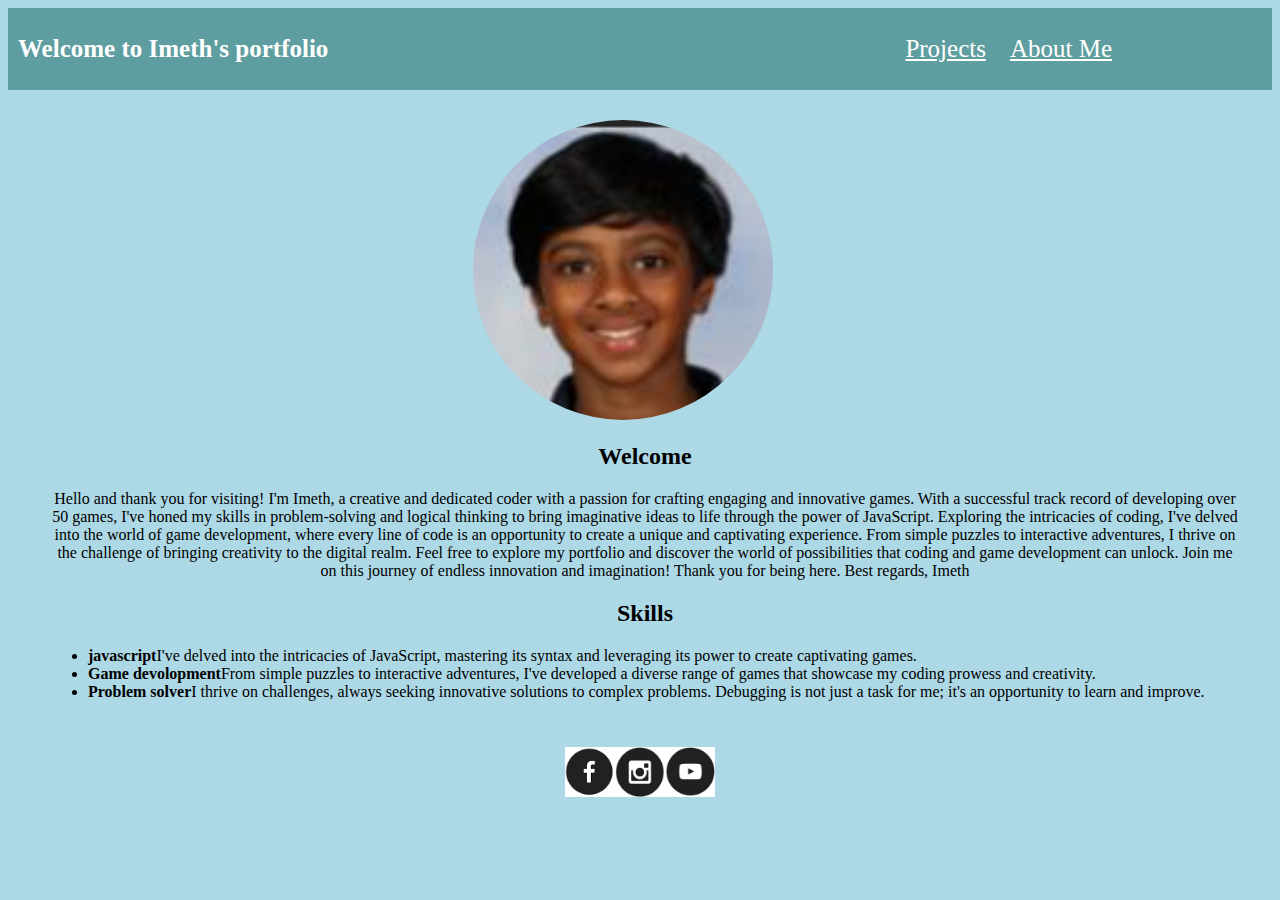
<file: index.html>
<!DOCTYPE HTML>
<html>
    <head>
        <title>My Portfolio page</title>
        <link rel = "stylesheet"
              type = "text/css"
              href = "style.css" />
    </head>

    <body>
        <div class="header">
            <h1>Welcome to Imeth's portfolio</h1>
            <div class="menu">
                <a href="projects.html">Projects</a>
                <a href="aboutme.html">About Me</a>
            </div>
        </div>
        
       
         <div class="about-me">
            <div class="about-me-content">
                <span>
                    <div class="image-container">
                        <img src="me.png" width="150" height="300">
                    </div>
                    <div class="text-container">
                        <h2>Welcome</h2>
                        <p>Hello and thank you for visiting! I'm Imeth, a creative and dedicated coder with a passion for crafting engaging and innovative games. With a successful track record of developing over 50 games, I've honed my skills in problem-solving and logical thinking to bring imaginative ideas to life through the power of JavaScript. Exploring the intricacies of coding, I've delved into the world of game development, where every line of code is an opportunity to create a unique and captivating experience. From simple puzzles to interactive adventures, I thrive on the challenge of bringing creativity to the digital realm. Feel free to explore my portfolio and discover the world of possibilities that coding and game development can unlock. Join me on this journey of endless innovation and imagination! Thank you for being here. Best regards, Imeth
                        </p>
                        <h2>Skills</h2>
                        <ul>
                            <li><strong>javascript</strong>I've delved into the intricacies of JavaScript, mastering its syntax and leveraging its power to create captivating games.
                            </li>
                            <li><strong>Game devolopment</strong>From simple puzzles to interactive adventures, I've developed a diverse range of games that showcase my coding prowess and creativity.
                            </li>
                            <li><strong>Problem solver</strong>I thrive on challenges, always seeking innovative solutions to complex problems. Debugging is not just a task for me; it's an opportunity to learn and improve.
                            </li>
                        </ul>
                    </div>
            </span>
            </div>
            
         </div>
        
        <div class = "grid">
            <div class="footer">
                <a href="#"><img src="fb.png" width=50 height=50/></a>
                <a href="#"><img src="insta.png" width=50 height=50/></a>
                <a href="#"><img src="youtube.png" width=50 height=50/></a>
            </div>
       
        </div>

        
    
    </body>
</html>
</file>
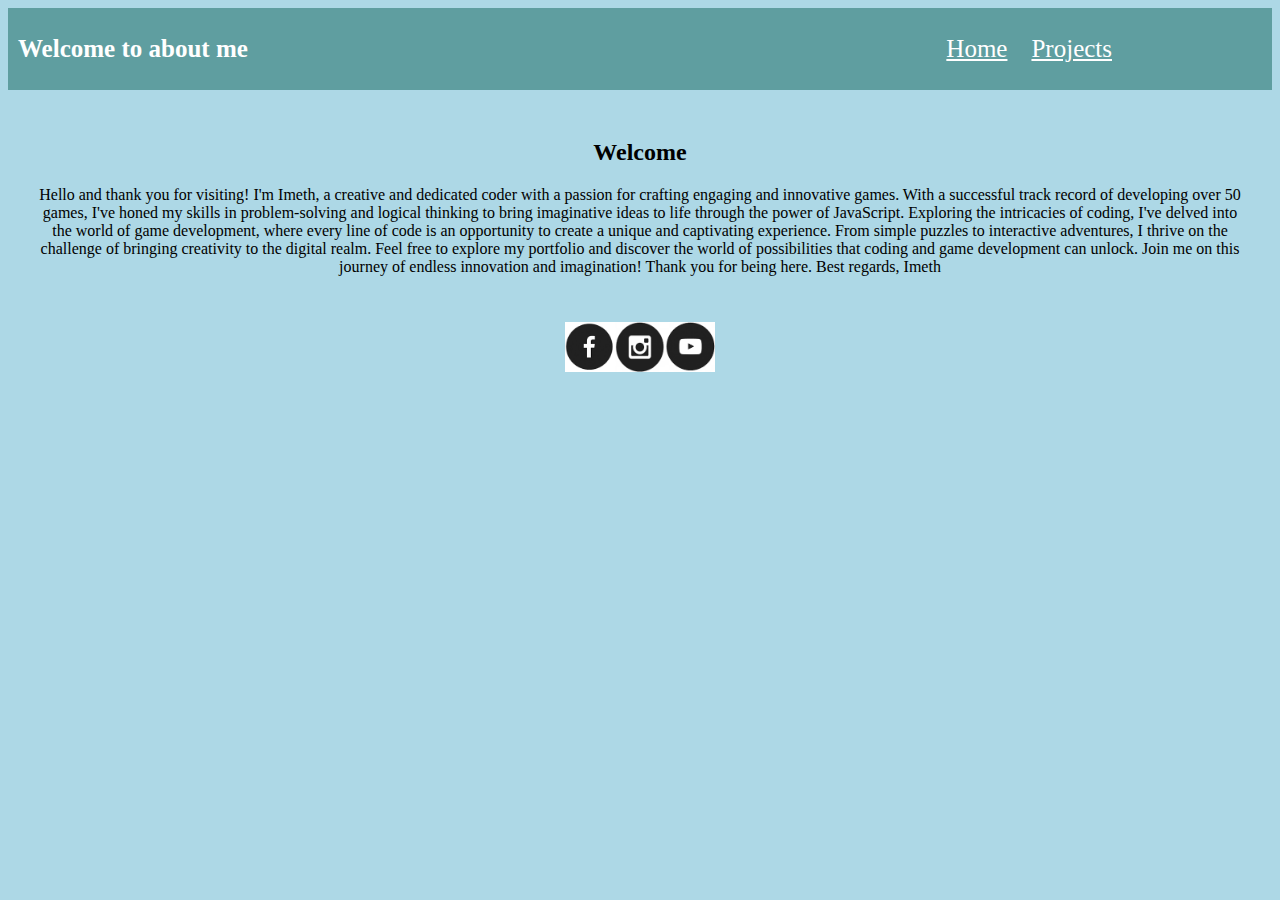
<file: aboutme.html>
<!DOCTYPE HTML>
<html>
    <head>
        <title>My Portfolio page</title>
        <link rel = "stylesheet"
              type = "text/css"
              href = "style.css" />
    </head>

    <body>
        <div class="header">
            <h1>Welcome to about me</h1>
            <div class="menu">
                <a href="index.html">Home</a>
                <a href="projects.html">Projects</a>
                
            </div>
        </div>
        
       
         <div class="about-me">
            <h2>Welcome</h2>
            <p>Hello and thank you for visiting! I'm Imeth, a creative and dedicated coder with a passion for crafting engaging and innovative games. With a successful track record of developing over 50 games, I've honed my skills in problem-solving and logical thinking to bring imaginative ideas to life through the power of JavaScript. Exploring the intricacies of coding, I've delved into the world of game development, where every line of code is an opportunity to create a unique and captivating experience. From simple puzzles to interactive adventures, I thrive on the challenge of bringing creativity to the digital realm. Feel free to explore my portfolio and discover the world of possibilities that coding and game development can unlock. Join me on this journey of endless innovation and imagination! Thank you for being here. Best regards, Imeth
            </p>
            
         </div>
        
        <div class = "grid">
            <div class="footer">
                <a href="#"><img src="fb.png" width=50 height=50/></a>
                <a href="#"><img src="insta.png" width=50 height=50/></a>
                <a href="#"><img src="youtube.png" width=50 height=50/></a>
            </div>
       
        </div>

        
    
    </body>
</html>
</file>
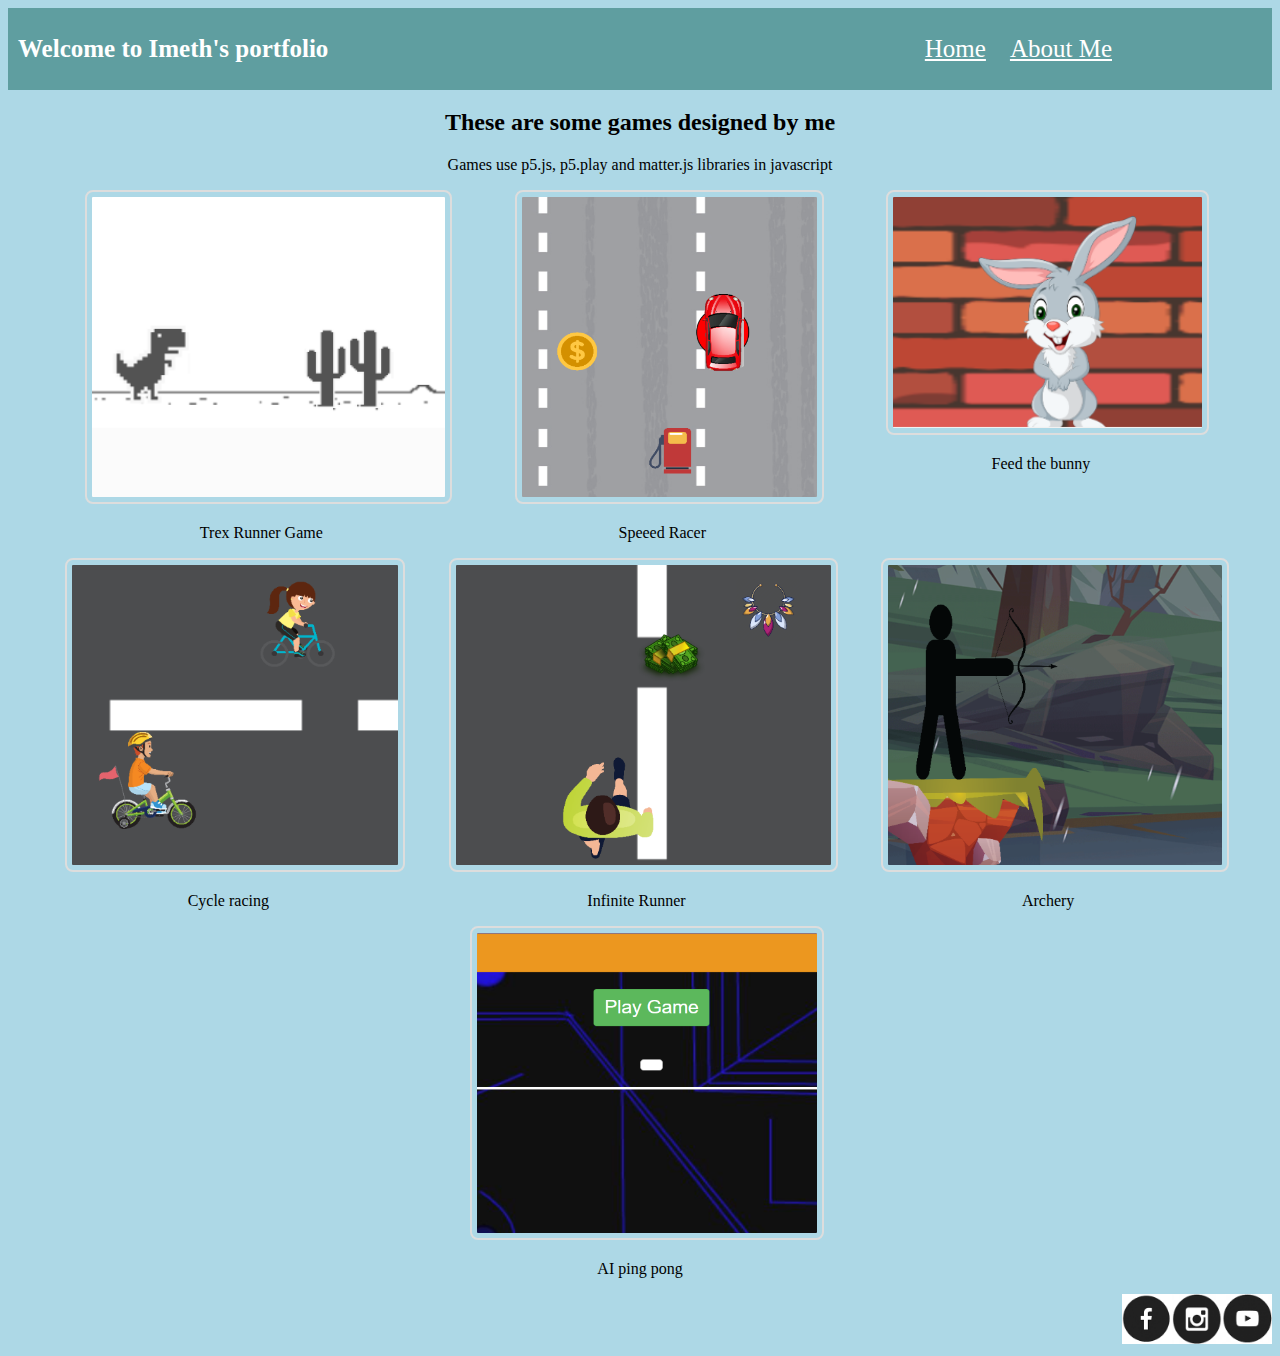
<file: projects.html>
<!DOCTYPE HTML>
<html>
    <head>
        <title>My Portfolio page</title>
        <link rel = "stylesheet"
              type = "text/css"
              href = "style.css" />
    </head>

    <body>
        <div class="header">
            <h1>Welcome to Imeth's portfolio</h1>
            <div class="menu">
                <a href="index.html">Home</a>
                <a href="aboutme.html">About Me</a>
            </div>
        </div>
        
       
         <h2>These are some games designed by me</h2>
         <p>Games use p5.js, p5.play and matter.js libraries in javascript</p>
        
        <div class = "grid">
            <div class="item">
                <a href = "https://editor.p5js.org/whitehatjr/present/ePJrHCACM"><img src="Trex.png" width="300" height="300"></a>
                <p>Trex Runner Game</p>
            </div>

            <div class="item">
                <a href = "https://imeth15.github.io/C42/"><img src="Speed.png" width="300" height="300"></a>
                <p>Speeed Racer</p>
            </div>

            <div class="item">
                    <a href = "https://imeth15.github.io/FeedTheBunny/"><img src="Bunny.png" width="300"></a>
                    <p>Feed the bunny</p>
            </div>

            <div class="item">
                    <a href = "https://imeth15.github.io/P17/"><img src="Cycle.png" width="300" height="300"></a>
                    <p>Cycle racing</p>
            </div>

            <div class="item">
                    <a href = "https://imeth15.github.io/P18/"><img src="Runner.png" width="300" height="300"></a>
                    <p>Infinite Runner</p>
            </div>

            <div class="item">
                    <a href = "https://imeth15.github.io/Archery/"><img src="Archery.png" width="300" height="300"></a>
                    <p>Archery</p>
            </div>

            <div class="item">
                    <a href = "https://imeth15.github.io/P143/"><img src="Ping.png" width="300" height="300"></a>
                    <p>AI ping pong</p>
            </div>
       
        </div>

        <div class="footer">
            <a href="#"><img src="fb.png" width=50 height=50/></a>
            <a href="#"><img src="insta.png" width=50 height=50/></a>
            <a href="#"><img src="youtube.png" width=50 height=50/></a>
        </div>
    
    </body>
</html>
</file>
<file: style.css>
h1 {
    color: white;
}

body{
    background-color:lightblue;
}

/* * {
    border: solid;
} */

.header{
    background-color: cadetblue;
    display: flex;
    justify-content: space-between;
    padding: 10px;
    align-items: center;
}

.site-description{
    display: flex;
    flex-direction: column;
    justify-content: first baseline;
}

.grid{
    display: flex;
    flex-wrap: wrap;
    justify-content: space-evenly;
}

.footer{
    display: flex;
    justify-content: flex-end;
}

p,h2{
    text-align: center;
}

.item img{
    border: 2px solid #ddd;
    border-radius: 8px;
    padding: 5px;
    width: 100%;
    transition: transform 0.3s;
}

.item img:hover{
    transform: scale(1.2);
}

h1, .menu a{
    color: white;
    font-size: 25px;
    margin-right: 150px;
}

.menu a:hover{
    color:midnightblue;
    transition: color 0.3s ease-in-out;
}

.menu a:first-child{
    margin-right: 10px;
}

.menu a:last-child{
    margin-left: 10px;
}

.about-me{
    padding: 30px;
}

.image-container img{
    width: 100%;
    max-width: 300px;
    border-radius: 200px;
    margin-left: 435px;
}

.text-container{
    margin-left: 10px;
}

.about-me-content{
    display: flex;
    align-items: center;
}
</file>
